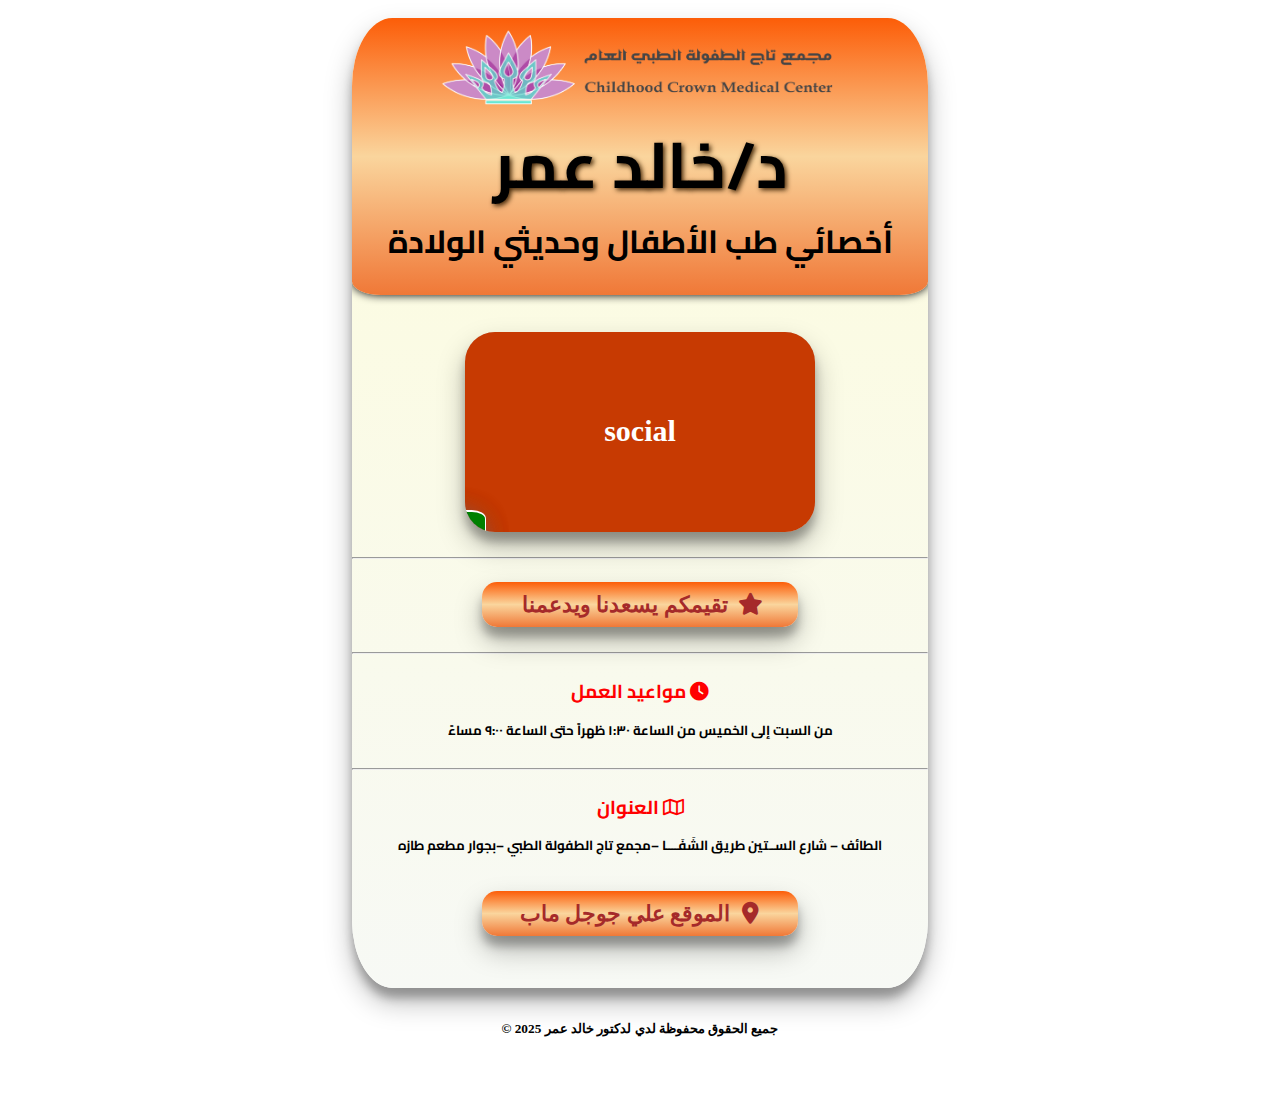
<file: index.html>
<!DOCTYPE html>
<html lang="en">
<head>
    <meta charset="UTF-8">
    <meta name="viewport" content="width=device-width, initial-scale=1.0">
    <!-- project icon -->
    <link rel="icon" href="img/icon.png" type="icon" sizes="100*100">
    <!-- google fonts -->
    <link rel="preconnect" href="https://fonts.googleapis.com">
    <link rel="preconnect" href="https://fonts.gstatic.com" crossorigin>
    <link href="https://fonts.googleapis.com/css2?family=Poppins:ital,wght@0,100;0,200;0,300;0,400;0,500;0,600;0,700;0,800;0,900;1,100;1,200;1,300;1,400;1,500;1,600;1,700;1,800;1,900&display=swap" rel="stylesheet">
    <!-- fontAwsome library -->
    <link rel="stylesheet" href="css/all.min.css">
    <!-- normalize file -->
    <link rel="stylesheet" href="css/normallize.css">
    <!-- main style file -->
    <link rel="stylesheet" href="css/style.css">
    

    <title>Dr Khaled</title>
</head>
<body>
<br>
<div class="all sh">
        <div class="social divs ">
            <div class="name divs ">
                <img src="img/logoLAST.png" alt="مجمع تاج الطفوله" class="imge">
                <h1 class="namee b full-name">د/خالد عمر</h2>
                <h3 class="namee e spe">أخصائي طب الأطفال وحديثي الولادة</h3>
            </div>


                <div class="main_card sh">
                    <div class="background"></div>
                        <div class="cool_card_logo">
                            <p>social</p>
                        </div>
                        <a class="box box1 tiktok "target="_blank" href="https://www.tiktok.com/@dr.khaled.omar1">
                            <i class="fa-brands fa-tiktok i size"> </i>
                        
                        </a>
                        <a class="box box2" target="_blank" href="https://www.snapchat.com/add/drkhaledomar?share_id=sAJyroTdprE&locale=ar-AE">           
                            <i class="fa-brands fa-snapchat size"></i>
                        </a>
                        <a class="box box3" target="_blank" href="https://www.instagram.com/dr.khaled.omar/" >
                                    <i class="fa-brands fa-instagram i size"></i>
                        </a>
                        <a class="box box4" target="_blank" href="https://wa.me/+966538770001/?text= السلام عليكم. أنا والد الطفل :      عمره :    ( سنة/سنوات) اريد الإستفسار عن شيء">
                                <i class="fa-brands fa-whatsapp i size"></i>
                        </a>
                </div>

        </div>
    <hr>
            <div class="google-maps hhh  ">
                <a href="https://g.page/r/CRrxkAg-yHDjEBM/review" target="_blank" class="hh sh up-down btn"> 
  
                    <h4 class="cv text-color ">تقيمكم يسعدنا ويدعمنا<i class="fa-solid fa-star icon"></i></h4>
                    
                </a>
            </div>
    <hr>
        <div class="time divs">
            <h3 class="as">مواعيد العمل <i class="fa-solid fa-clock"></i></h3>
            <h5 class="xc vv wrap">من السبت إلى الخميس من الساعة ١:٣٠ ظهراً حتى الساعة ٩:٠٠ مساءً</h5>

        </div>
    <hr>
        <div class="map divs ">
            <h3 class="as">العنوان <i class="fa-regular fa-map"></i></h3>
            <h5 class="divs xc  vv wrap">الطائف – شارع الســتين طريق الشَفَــــا –مجمع تاج الطفولة الطبي –بجوار مطعم طازه
            </h5>
            <div class="google-maps up-down sh btn">
                <a class="location" href="https://maps.app.goo.gl/9T9PqpK8hieBusLYA" target="_blank"> 
  
                    <h4 class="text-color">الموقع علي جوجل ماب<i class="fa-solid fa-location-dot icon"></i></h4>
                </a>
            </div>
<br><br>
        </div>
        
 
</div>
<br>
    <h5 class="copy">© 2025  جميع الحقوق محفوظة لدي لدكتور خالد عمر</h5>
<br><br>
</body>
</html>
</file>
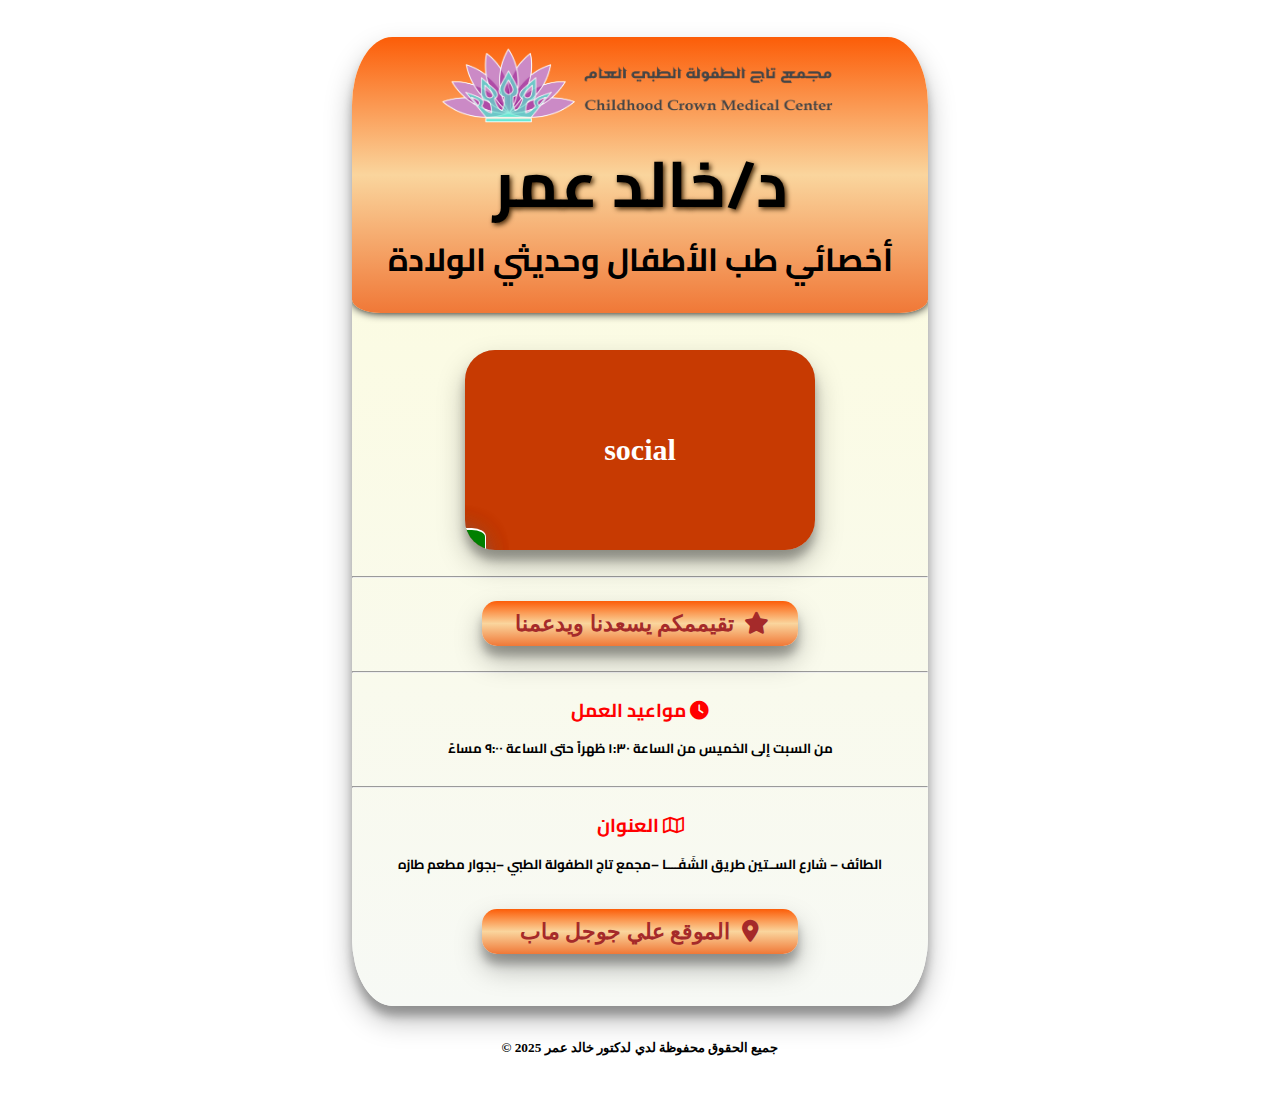
<file: social media for khaled/index.html>
<!DOCTYPE html>
<html lang="en">
<head>
    <meta charset="UTF-8">
    <meta name="viewport" content="width=device-width, initial-scale=1.0">
    <!-- project icon -->
    <link rel="icon" href="img/icon.png" type="icon" sizes="100*100">
    <!-- google fonts -->
    <link rel="preconnect" href="https://fonts.googleapis.com">
    <link rel="preconnect" href="https://fonts.gstatic.com" crossorigin>
    <link href="https://fonts.googleapis.com/css2?family=Poppins:ital,wght@0,100;0,200;0,300;0,400;0,500;0,600;0,700;0,800;0,900;1,100;1,200;1,300;1,400;1,500;1,600;1,700;1,800;1,900&display=swap" rel="stylesheet">
    <!-- fontAwsome library -->
    <link rel="stylesheet" href="css/all.min.css">
    <!-- normalize file -->
    <link rel="stylesheet" href="css/normallize.css">
    <!-- main style file -->
    <link rel="stylesheet" href="css/style.css">
    

    <title>Dr Khaled</title>
</head>
<body>
<br><br>
<div class="all sh">
        <div class="social divs ">
            <div class="name divs ">
                <img src="img/logoLAST.png" alt="مجمع تاج الطفوله" class="imge">
                <h1 class="namee b full-name">د/خالد عمر</h2>
                <h3 class="namee e spe">أخصائي طب الأطفال وحديثي الولادة</h3>
            </div>


                <div class="main_card sh">
                    <div class="background"></div>
                        <div class="cool_card_logo">
                            <p>social</p>
                        </div>
                        <a class="box box1 tiktok "target="_blank" href="https://www.tiktok.com/@dr.khaled.omar1">
                            <i class="fa-brands fa-tiktok i size"> </i>
                        
                        </a>
                        <a class="box box2" target="_blank" href="https://www.snapchat.com/add/khaledomar">           
                            <i class="fa-brands fa-snapchat size"></i>
                        </a>
                        <a class="box box3" target="_blank" href="https://www.instagram.com/dr.khaled.omar/" >
                                    <i class="fa-brands fa-instagram i size"></i>
                        </a>
                        <a class="box box4" target="_blank" href="https://wa.me/+966538770001/?text= السلام عليكم. أنا والد الطفل :      عمره :    ( سنة/سنوات) اريد الإستفسار عن شيء">
                                <i class="fa-brands fa-whatsapp i size"></i>
                        </a>
                </div>

        </div>
    <hr>
            <div class="google-maps hhh  ">
                <a href="https://g.page/r/CRrxkAg-yHDjEBM/review" target="_blank" class="hh sh up-down btn"> 
  
                    <h4 class="cv text-color ">تقيممكم يسعدنا ويدعمنا<i class="fa-solid fa-star icon"></i></h4>
                    
                </a>
            </div>
    <hr>
        <div class="time divs">
            <h3 class="as">مواعيد العمل <i class="fa-solid fa-clock"></i></h3>
            <h5 class="xc vv wrap">من السبت إلى الخميس من الساعة ١:٣٠ ظهراً حتى الساعة ٩:٠٠ مساءً</h5>

        </div>
    <hr>
        <div class="map divs ">
            <h3 class="as">العنوان <i class="fa-regular fa-map"></i></h3>
            <h5 class="divs xc  vv wrap">الطائف – شارع الســتين طريق الشَفَــــا –مجمع تاج الطفولة الطبي –بجوار مطعم طازه
            </h5>
            <div class="google-maps up-down sh btn">
                <a class="location" href="https://maps.app.goo.gl/9T9PqpK8hieBusLYA" target="_blank"> 
  
                    <h4 class="text-color">الموقع علي جوجل ماب<i class="fa-solid fa-location-dot icon"></i></h4>
                </a>
            </div>
<br><br>
        </div>
        
 
</div>
<br>
    <h5 class="copy">© 2025  جميع الحقوق محفوظة لدي لدكتور خالد عمر</h5>
<br><br>
</body>
</html>
</file>
<file: css/style.css>
@import url('https://fonts.googleapis.com/css2?family=Cairo:wght@200..1000&display=swap');
@import url('https://fonts.googleapis.com/css2?family=Amiri:ital,wght@0,400;0,700;1,400;1,700&family=Cairo:wght@200..1000&display=swap');
@import url('https://fonts.googleapis.com/css2?family=Almarai:wght@300;400;700;800&family=Amiri:ital,wght@0,400;0,700;1,400;1,700&family=Cairo:wght@200..1000&display=swap');
:root {
  --main-color: (#FED16AE);
  --second-color:#A6B1E1;
  --btn-color:#DCD6F7;
  --shadow:#00000044  0px 14px 28px, #00000044 0px 10px 10px;;
}
.btn{
  background:linear-gradient(#fc5d08,#fad59d,#f07837) !important;
  width:55%;
  text-align: center;
  margin: 15px !important;
  border-radius: 15px  !important;
  -webkit-border-radius: 15px  !important;
  -moz-border-radius: 15px  !important;
  -ms-border-radius: 15px  !important;
  -o-border-radius: 15px  !important;
} 
.text-color{
  color: brown !important;
  font-size: 22px;
  margin: 10px;
  text-align: center;
}

.imge{
height: 95%;
width: 70%;
}
.location{
  align-items: center;
}

.icon{
  margin-left: 10px;
}


.wrap{
  text-align: center;
}

.h1{
  color:white;
  font: 4rem !important;

}
.h2{
  color:white;
}
.h3{
  color:white;
}
.h4{
  font-size: 40px !important;
  width: 100% !important;
}

.h5{
  color:white;
  margin-bottom:5px ;

  
}
.a{
  color: white;
}

body{
    display: grid;
    place-items: center;

}

.social{
    display: grid;
    place-items: center;
}
.all .social .name h1{
    font-family: "Cairo", sans-serif;

}
.xc{
  font-family: "Cairo", sans-serif;
}
.as{
  font-family: "Cairo", sans-serif;
  color: red;
 
}
.cv{
  color: white;
}
.hhh{
  display: flex;
  align-items: center;
  justify-content: center;
  margin-bottom: 10px;
    
}
.hh:hover{
  color: black;
}
.hh{
  border-radius: 5%;
  -webkit-border-radius: 5%;
  -moz-border-radius: 5%;
  -ms-border-radius: 5%;
  -o-border-radius: 5%;
  background-color: var(--second-color);
    display: flex;
  align-items: center;
  justify-content: center;





}

.map .google-maps{
    border-radius: 5%;
    -webkit-border-radius: 5%;
    -moz-border-radius: 5%;
    -ms-border-radius: 5%;
    -o-border-radius: 5%;
    background-color: antiquewhite;
    margin-bottom: 20px;

}

.map .google-maps a{
  margin: 0px;
}
    
.map .google-maps a h4{
  margin: 10px;
  cursor: pointer;
  
}
    
.all{
  background:linear-gradient(#fdfcdc,#f7f9f5) ;
  width: 45%;
  border-radius: 7% !important;
  -moz-border-radius: 7% !important;
  -ms-border-radius: 7% !important;
  -o-border-radius: 7% !important;
  overflow: hidden;
  box-shadow: var(--shadow) ;
  -webkit-border-radius: 7% !important;
}

.name{
    background:linear-gradient(#fc5d08,#fad59d,#f07837);
    width: 100%;
    border-radius: 5%;
    display: grid;
    place-items: center;
    margin-bottom:20px ;
    box-shadow: black 0px 0px 10px 0px;
    text-align: center;
}

.name h2{
    margin-bottom: 10px;
}

.name h3{
    margin-top: 10px;
}

.divs{
     display: grid;
    place-items: center;
}

.time{
    display: grid;
    place-items: center;

}
 h3{
    margin-bottom: 5px;
}

 h5{
    margin-top: 15px;
}

.hr{
    padding-top: 10px !important ;
    padding-bottom: 5px !important;  
    box-shadow: var(--shadow);

}

a{
    text-decoration: none !important;
}



.main_card {
  position: relative;
  width: 350px;
  height: 200px;
  background: lightgrey;
  border-radius: 30px;
  overflow: hidden;
  transition: all 1s ease-in-out;
  margin: 3%;

}

.background {
  position: absolute;
  inset: 0;
  background: #c73a02;
}

.cool_card_logo {
  position: absolute;
  right: 50%;
  bottom: 50%;
  transform: translate(50%, 50%);
  transition: all 0.6s ease-in-out;
  font-size: 30px;
  font-weight: bold;
  color: #fff;
  background-color: ;
}

.icon {
  display: inline-block;
  width: 20px;
  height: 20px;
}

.icon {
  font-weight: bold;
}

.box {
  position: absolute;
  padding: 10px;
  text-align: right;
  background: rgba(255, 255, 255, 0.389);
  border-top: 2px solid rgb(255, 255, 255);
  border-right: 1px solid white;
  border-radius: 10% 13% 42% 0%/10% 12% 75% 0%;
  box-shadow: rgba(100, 100, 111, 0.364) -7px 7px 29px 0px;
  transform-origin: bottom left;
  transition: all 1s ease-in-out;
}

.box::before {
  content: "";
  position: absolute;
  inset: 0;
  border-radius: inherit;
  opacity: 0;
  transition: all 0.5s ease-in-out;
}

.box:hover .svg {
  fill: white;
}

.box1 {
  width: 85%;
  height: 85%;
  bottom: -85%;
  left: -85%;
  background-color: rgb(41, 33, 33);
}

.box2 {
  width: 65%;
  height: 65%;
  bottom: -65%;
  left: -65%;
  transition-delay: 0.2s;
  background-color: yellow;
}

.box3 {
  width: 45%;
  height: 45%;
  bottom: -45%;
  left: -45%;
  transition-delay: 0.4s;
  background:linear-gradient(#5A50CA,#DB2F7B,#FC9B3C);

}

.box4 {
  width: 25%;
  height: 25%;
  bottom: -25%;
  left: -25%;
  transition-delay: 0.6s;
  background-color: green;
}

.main_card:hover {
  transform: scale(1.1);
}

.main_card:hover .box {
  bottom: -10px;
  left: -10px;
}

.main_card:hover .cool_card_logo {
  transform: translate(0, 0);
  bottom: 20px;
  right: 20px;
  display: none;
  background-color: var(--second-color);


}

.all .kmap{
  border-radius: 10%;
  -webkit-border-radius: 10%;
  -moz-border-radius: 10%;
  -ms-border-radius: 10%;
  -o-border-radius: 10%;
  background-color: #075891;
  width: 50%;
  display: grid;
  place-items: center;
  

}

.i{
  color: white;
}

.size{
  font-size: 2.2rem;
}
.full-name{
    text-shadow: 2px 2px 5px rgb(64, 37, 7);


}
.spe{
  font-family: "Cairo", sans-serif;
  font-size: 2rem !important;
}

.vv{
  text-shadow: white;
}

.sh{
    box-shadow: var(--shadow);
}


.up-down:hover{
  animation: up-down linear 2s;
  animation-iteration-count: infinite;
  transform-origin: 50% 50%;
  -webkit-animation: up-down linear 2s;
  -webkit-animation-iteration-count: infinite;
  -webkit-transform-origin: 50% 50%;
  -moz-animation: up-down linear 4s;
  -moz-animation-iteration-count: infinite;
  -moz-transform-origin: 50% 50%;
  -o-animation: up-down linear 4s;
  -o-animation-iteration-count: infinite;
  -o-transform-origin: 50% 50%;
  -ms-animation: up-down linear 4s;
  -ms-animation-iteration-count: infinite;
  -ms-transform-origin: 50% 50%;
}

.namee{
  margin:10px;
  font-size: 4rem;
}
.e{
  margin-bottom: 35px;
  font-size: 35px;
}


@keyframes up-down{
  0% {
    transform:  translate(1px,5px)  ;
    -webkit-transform:  translate(1px,5px)  ;
    -moz-transform:  translate(1px,5px)  ;
    -ms-transform:  translate(1px,5px)  ;
    -o-transform:  translate(1px,5px)  ;
}
  24% {
    transform:  translate(1px,-5px)  ;
    -webkit-transform:  translate(1px,-5px)  ;
    -moz-transform:  translate(1px,-5px)  ;
    -ms-transform:  translate(1px,-5px)  ;
    -o-transform:  translate(1px,-5px)  ;
}
  50% {
    transform:  translate(1px,5px)  ;
    -webkit-transform:  translate(1px,5px)  ;
    -moz-transform:  translate(1px,5px)  ;
    -ms-transform:  translate(1px,5px)  ;
    -o-transform:  translate(1px,5px)  ;
}
  74% {
    transform:  translate(1px,-5px)  ;
    -webkit-transform:  translate(1px,-5px)  ;
    -moz-transform:  translate(1px,-5px)  ;
    -ms-transform:  translate(1px,-5px)  ;
    -o-transform:  translate(1px,-5px)  ;
}
  100% {
    transform:  translate(1px,5px)  ;
    -webkit-transform:  translate(1px,5px)  ;
    -moz-transform:  translate(1px,5px)  ;
    -ms-transform:  translate(1px,5px)  ;
    -o-transform:  translate(1px,5px)  ;
}
}

@-moz-keyframes up-down{
  0% {
    -moz-transform:  translate(1px,20px)  ;
  }
  24% {
    -moz-transform:  translate(1px,30px)  ;
  }
  50% {
    -moz-transform:  translate(1px,12px)  ;
  }
  74% {
    -moz-transform:  translate(1px,22px)  ;
  }
  100% {
    -moz-transform:  translate(1px,22px)  ;
  }
}

@-webkit-keyframes up-down {
  0% {
    -webkit-transform:  translate(1px,20px)  ;
  }
  24% {
    -webkit-transform:  translate(1px,30px)  ;
  }
  50% {
    -webkit-transform:  translate(1px,12px)  ;
  }
  74% {
    -webkit-transform:  translate(1px,22px)  ;
  }
  100% {
    -webkit-transform:  translate(1px,22px)  ;
  }
}

@-o-keyframes up-down {
  0% {
    -o-transform:  translate(1px,20px)  ;
  }
  24% {
    -o-transform:  translate(1px,30px)  ;
  }
  50% {
    -o-transform:  translate(1px,12px)  ;
  }
  74% {
    -o-transform:  translate(1px,22px)  ;
  }
  100% {
    -o-transform:  translate(1px,22px)  ;
  }
}

@-ms-keyframes up-down {
  0% {
    -ms-transform:  translate(1px,20px)  ;
  }
  24% {
    -ms-transform:  translate(1px,30px)  ;
  }
  50% {
    -ms-transform:  translate(1px,12px)  ;
  }
  74% {
    -ms-transform:  translate(1px,22px)  ;
  }
  100% {
    -ms-transform:  translate(1px,22px)  ;
  }
}


@media(max-width:1099px) {
.all{
  width: 60%;
}


}


@media (max-width:823px) {
.all{
  width: 65%;
}
}

@media(max-width:768px) {
.all{
  width: 85%;
  .up-down:hover{
  animation: up-down linear 4s;
  animation-iteration-count: infinite;
  transform-origin: 50% 50%;
  -webkit-animation: up-down linear 4s;
  -webkit-animation-iteration-count: infinite;
  -webkit-transform-origin: 50% 50%;
  -moz-animation: up-down linear 4s;
  -moz-animation-iteration-count: infinite;
  -moz-transform-origin: 50% 50%;
  -o-animation: up-down linear 4s;
  -o-animation-iteration-count: infinite;
  -o-transform-origin: 50% 50%;
  -ms-animation: up-down linear 4s;
  -ms-animation-iteration-count: infinite;
  -ms-transform-origin: 50% 50%;
  margin-bottom: 35px;

}
.up-down{
  animation: up-down linear 4s;
  animation-iteration-count: infinite;
  transform-origin: 50% 50%;
  -webkit-animation: up-down linear 4s;
  -webkit-animation-iteration-count: infinite;
  -webkit-transform-origin: 50% 50%;
  -moz-animation: up-down linear 4s;
  -moz-animation-iteration-count: infinite;
  -moz-transform-origin: 50% 50%;
  -o-animation: up-down linear 4s;
  -o-animation-iteration-count: infinite;
  -o-transform-origin: 50% 50%;
  -ms-animation: up-down linear 4s;
  -ms-animation-iteration-count: infinite;
  -ms-transform-origin: 50% 50%;
  margin-bottom: 45px;

}

@keyframes up-down{
  0% {
    transform:  translate(1px,20px)  ;
  }
  24% {
    transform:  translate(1px,30px)  ;
  }
  50% {
    transform:  translate(1px,12px)  ;
  }
  74% {
    transform:  translate(1px,22px)  ;
  }
  100% {
    transform:  translate(1px,22px)  ;
  }
}

@-moz-keyframes up-down{
  0% {
    -moz-transform:  translate(1px,20px)  ;
  }
  24% {
    -moz-transform:  translate(1px,30px)  ;
  }
  50% {
    -moz-transform:  translate(1px,12px)  ;
  }
  74% {
    -moz-transform:  translate(1px,22px)  ;
  }
  100% {
    -moz-transform:  translate(1px,22px)  ;
  }
}

@-webkit-keyframes up-down {
  0% {
    -webkit-transform:  translate(1px,20px)  ;
  }
  24% {
    -webkit-transform:  translate(1px,30px)  ;
  }
  50% {
    -webkit-transform:  translate(1px,12px)  ;
  }
  74% {
    -webkit-transform:  translate(1px,22px)  ;
  }
  100% {
    -webkit-transform:  translate(1px,22px)  ;
  }
}

@-o-keyframes up-down {
  0% {
    -o-transform:  translate(1px,20px)  ;
  }
  24% {
    -o-transform:  translate(1px,30px)  ;
  }
  50% {
    -o-transform:  translate(1px,12px)  ;
  }
  74% {
    -o-transform:  translate(1px,22px)  ;
  }
  100% {
    -o-transform:  translate(1px,22px)  ;
  }
}

@-ms-keyframes up-down {
  0% {
    -ms-transform:  translate(1px,20px)  ;
  }
  24% {
    -ms-transform:  translate(1px,30px)  ;
  }
  50% {
    -ms-transform:  translate(1px,12px)  ;
  }
  74% {
    -ms-transform:  translate(1px,22px)  ;
  }
  100% {
    -ms-transform:  translate(1px,22px)  ;
  }
}


}

    .main_card {
  transform: scale(1.1);
}

.main_card .box {
  bottom: -1px;
  left: -1px;
}

.main_card .cool_card_logo {
  transform: translate(0, 0);
  bottom: 20px;
  right: 20px;
  display: none;
}

}
@media (max-width:580px) {
.all{
  width: 92%;
}
.btn{
  width: 65%;
}
}
</file>
<file: social media for khaled/css/style.css>
@import url('https://fonts.googleapis.com/css2?family=Cairo:wght@200..1000&display=swap');
@import url('https://fonts.googleapis.com/css2?family=Amiri:ital,wght@0,400;0,700;1,400;1,700&family=Cairo:wght@200..1000&display=swap');
@import url('https://fonts.googleapis.com/css2?family=Almarai:wght@300;400;700;800&family=Amiri:ital,wght@0,400;0,700;1,400;1,700&family=Cairo:wght@200..1000&display=swap');
:root {
  --main-color: (#FED16AE);
  --second-color:#A6B1E1;
  --btn-color:#DCD6F7;
  --shadow:#00000044  0px 14px 28px, #00000044 0px 10px 10px;;
}
.btn{
  background:linear-gradient(#fc5d08,#fad59d,#f07837) !important;
  width:55%;
  text-align: center;
  margin: 15px !important;
  border-radius: 15px  !important;
  -webkit-border-radius: 15px  !important;
  -moz-border-radius: 15px  !important;
  -ms-border-radius: 15px  !important;
  -o-border-radius: 15px  !important;
} 
.text-color{
  color: brown !important;
  font-size: 22px;
  margin: 10px;
  text-align: center;
}

.imge{
height: 95%;
width: 70%;
}
.location{
  align-items: center;
}

.icon{
  margin-left: 10px;
}


.wrap{
  text-align: center;
}

.h1{
  color:white;
  font: 4rem !important;

}
.h2{
  color:white;
}
.h3{
  color:white;
}
.h4{
  font-size: 40px !important;
  width: 100% !important;
}

.h5{
  color:white;
}
.a{
  color: white;
}

body{
    display: grid;
    place-items: center;

}

.social{
    display: grid;
    place-items: center;
}
.all .social .name h1{
    font-family: "Cairo", sans-serif;

}
.xc{
  font-family: "Cairo", sans-serif;
}
.as{
  font-family: "Cairo", sans-serif;
  color: red;
 
}
.cv{
  color: white;
}
.hhh{
  display: flex;
  align-items: center;
  justify-content: center;
  margin-bottom: 10px;
    
}
.hh:hover{
  color: black;
}
.hh{
  border-radius: 5%;
  -webkit-border-radius: 5%;
  -moz-border-radius: 5%;
  -ms-border-radius: 5%;
  -o-border-radius: 5%;
  background-color: var(--second-color);
    display: flex;
  align-items: center;
  justify-content: center;





}

.map .google-maps{
    border-radius: 5%;
    -webkit-border-radius: 5%;
    -moz-border-radius: 5%;
    -ms-border-radius: 5%;
    -o-border-radius: 5%;
    background-color: antiquewhite;
    margin-bottom: 20px;

}

.map .google-maps a{
  margin: 0px;
}
    
.map .google-maps a h4{
  margin: 10px;
  cursor: pointer;
  
}
    
.all{
  background:linear-gradient(#fdfcdc,#f7f9f5) ;
  width: 45%;
  border-radius: 7% !important;
  -moz-border-radius: 7% !important;
  -ms-border-radius: 7% !important;
  -o-border-radius: 7% !important;
  overflow: hidden;
  box-shadow: var(--shadow) ;
  -webkit-border-radius: 7% !important;
}

.name{
    background:linear-gradient(#fc5d08,#fad59d,#f07837);
    width: 100%;
    border-radius: 5%;
    display: grid;
    place-items: center;
    margin-bottom:20px ;
    box-shadow: black 0px 0px 10px 0px;
    text-align: center;
}

.name h2{
    margin-bottom: 10px;
}

.name h3{
    margin-top: 10px;
}

.divs{
     display: grid;
    place-items: center;
}

.time{
    display: grid;
    place-items: center;

}
 h3{
    margin-bottom: 5px;
}

 h5{
    margin-top: 15px;
}

.hr{
    padding-top: 10px !important ;
    padding-bottom: 5px !important;  
    box-shadow: var(--shadow);

}

a{
    text-decoration: none !important;
}



.main_card {
  position: relative;
  width: 350px;
  height: 200px;
  background: lightgrey;
  border-radius: 30px;
  overflow: hidden;
  transition: all 1s ease-in-out;
  margin: 3%;

}

.background {
  position: absolute;
  inset: 0;
  background: #c73a02;
}

.cool_card_logo {
  position: absolute;
  right: 50%;
  bottom: 50%;
  transform: translate(50%, 50%);
  transition: all 0.6s ease-in-out;
  font-size: 30px;
  font-weight: bold;
  color: #fff;
  background-color: ;
}

.icon {
  display: inline-block;
  width: 20px;
  height: 20px;
}

.icon {
  font-weight: bold;
}

.box {
  position: absolute;
  padding: 10px;
  text-align: right;
  background: rgba(255, 255, 255, 0.389);
  border-top: 2px solid rgb(255, 255, 255);
  border-right: 1px solid white;
  border-radius: 10% 13% 42% 0%/10% 12% 75% 0%;
  box-shadow: rgba(100, 100, 111, 0.364) -7px 7px 29px 0px;
  transform-origin: bottom left;
  transition: all 1s ease-in-out;
}

.box::before {
  content: "";
  position: absolute;
  inset: 0;
  border-radius: inherit;
  opacity: 0;
  transition: all 0.5s ease-in-out;
}

.box:hover .svg {
  fill: white;
}

.box1 {
  width: 85%;
  height: 85%;
  bottom: -85%;
  left: -85%;
  background-color: rgb(41, 33, 33);
}

.box2 {
  width: 65%;
  height: 65%;
  bottom: -65%;
  left: -65%;
  transition-delay: 0.2s;
  background-color: yellow;
}

.box3 {
  width: 45%;
  height: 45%;
  bottom: -45%;
  left: -45%;
  transition-delay: 0.4s;
  background:linear-gradient(#5A50CA,#DB2F7B,#FC9B3C);

}

.box4 {
  width: 25%;
  height: 25%;
  bottom: -25%;
  left: -25%;
  transition-delay: 0.6s;
  background-color: green;
}

.main_card:hover {
  transform: scale(1.1);
}

.main_card:hover .box {
  bottom: -10px;
  left: -10px;
}

.main_card:hover .cool_card_logo {
  transform: translate(0, 0);
  bottom: 20px;
  right: 20px;
  display: none;
  background-color: var(--second-color);


}

.all .kmap{
  border-radius: 10%;
  -webkit-border-radius: 10%;
  -moz-border-radius: 10%;
  -ms-border-radius: 10%;
  -o-border-radius: 10%;
  background-color: #075891;
  width: 50%;
  display: grid;
  place-items: center;
  

}

.i{
  color: white;
}

.size{
  font-size: 2.2rem;
}
.full-name{
    text-shadow: 2px 2px 5px rgb(64, 37, 7);


}
.spe{
  font-family: "Cairo", sans-serif;
  font-size: 2rem !important;
}

.vv{
  text-shadow: white;
}

.sh{
    box-shadow: var(--shadow);
}


.up-down:hover{
  animation: up-down linear 2s;
  animation-iteration-count: infinite;
  transform-origin: 50% 50%;
  -webkit-animation: up-down linear 2s;
  -webkit-animation-iteration-count: infinite;
  -webkit-transform-origin: 50% 50%;
  -moz-animation: up-down linear 4s;
  -moz-animation-iteration-count: infinite;
  -moz-transform-origin: 50% 50%;
  -o-animation: up-down linear 4s;
  -o-animation-iteration-count: infinite;
  -o-transform-origin: 50% 50%;
  -ms-animation: up-down linear 4s;
  -ms-animation-iteration-count: infinite;
  -ms-transform-origin: 50% 50%;
}

.namee{
  margin:10px;
  font-size: 4rem;
}
.e{
  margin-bottom: 35px;
  font-size: 35px;
}


@keyframes up-down{
  0% {
    transform:  translate(1px,5px)  ;
    -webkit-transform:  translate(1px,5px)  ;
    -moz-transform:  translate(1px,5px)  ;
    -ms-transform:  translate(1px,5px)  ;
    -o-transform:  translate(1px,5px)  ;
}
  24% {
    transform:  translate(1px,-5px)  ;
    -webkit-transform:  translate(1px,-5px)  ;
    -moz-transform:  translate(1px,-5px)  ;
    -ms-transform:  translate(1px,-5px)  ;
    -o-transform:  translate(1px,-5px)  ;
}
  50% {
    transform:  translate(1px,5px)  ;
    -webkit-transform:  translate(1px,5px)  ;
    -moz-transform:  translate(1px,5px)  ;
    -ms-transform:  translate(1px,5px)  ;
    -o-transform:  translate(1px,5px)  ;
}
  74% {
    transform:  translate(1px,-5px)  ;
    -webkit-transform:  translate(1px,-5px)  ;
    -moz-transform:  translate(1px,-5px)  ;
    -ms-transform:  translate(1px,-5px)  ;
    -o-transform:  translate(1px,-5px)  ;
}
  100% {
    transform:  translate(1px,5px)  ;
    -webkit-transform:  translate(1px,5px)  ;
    -moz-transform:  translate(1px,5px)  ;
    -ms-transform:  translate(1px,5px)  ;
    -o-transform:  translate(1px,5px)  ;
}
}

@-moz-keyframes up-down{
  0% {
    -moz-transform:  translate(1px,20px)  ;
  }
  24% {
    -moz-transform:  translate(1px,30px)  ;
  }
  50% {
    -moz-transform:  translate(1px,12px)  ;
  }
  74% {
    -moz-transform:  translate(1px,22px)  ;
  }
  100% {
    -moz-transform:  translate(1px,22px)  ;
  }
}

@-webkit-keyframes up-down {
  0% {
    -webkit-transform:  translate(1px,20px)  ;
  }
  24% {
    -webkit-transform:  translate(1px,30px)  ;
  }
  50% {
    -webkit-transform:  translate(1px,12px)  ;
  }
  74% {
    -webkit-transform:  translate(1px,22px)  ;
  }
  100% {
    -webkit-transform:  translate(1px,22px)  ;
  }
}

@-o-keyframes up-down {
  0% {
    -o-transform:  translate(1px,20px)  ;
  }
  24% {
    -o-transform:  translate(1px,30px)  ;
  }
  50% {
    -o-transform:  translate(1px,12px)  ;
  }
  74% {
    -o-transform:  translate(1px,22px)  ;
  }
  100% {
    -o-transform:  translate(1px,22px)  ;
  }
}

@-ms-keyframes up-down {
  0% {
    -ms-transform:  translate(1px,20px)  ;
  }
  24% {
    -ms-transform:  translate(1px,30px)  ;
  }
  50% {
    -ms-transform:  translate(1px,12px)  ;
  }
  74% {
    -ms-transform:  translate(1px,22px)  ;
  }
  100% {
    -ms-transform:  translate(1px,22px)  ;
  }
}


@media(max-width:1099px) {
.all{
  width: 60%;
}


}


@media (max-width:823px) {
.all{
  width: 65%;
}
}

@media(max-width:768px) {
.all{
  width: 85%;
  .up-down:hover{
  animation: up-down linear 4s;
  animation-iteration-count: infinite;
  transform-origin: 50% 50%;
  -webkit-animation: up-down linear 4s;
  -webkit-animation-iteration-count: infinite;
  -webkit-transform-origin: 50% 50%;
  -moz-animation: up-down linear 4s;
  -moz-animation-iteration-count: infinite;
  -moz-transform-origin: 50% 50%;
  -o-animation: up-down linear 4s;
  -o-animation-iteration-count: infinite;
  -o-transform-origin: 50% 50%;
  -ms-animation: up-down linear 4s;
  -ms-animation-iteration-count: infinite;
  -ms-transform-origin: 50% 50%;
  margin-bottom: 35px;

}
.up-down{
  animation: up-down linear 4s;
  animation-iteration-count: infinite;
  transform-origin: 50% 50%;
  -webkit-animation: up-down linear 4s;
  -webkit-animation-iteration-count: infinite;
  -webkit-transform-origin: 50% 50%;
  -moz-animation: up-down linear 4s;
  -moz-animation-iteration-count: infinite;
  -moz-transform-origin: 50% 50%;
  -o-animation: up-down linear 4s;
  -o-animation-iteration-count: infinite;
  -o-transform-origin: 50% 50%;
  -ms-animation: up-down linear 4s;
  -ms-animation-iteration-count: infinite;
  -ms-transform-origin: 50% 50%;
  margin-bottom: 45px;

}

@keyframes up-down{
  0% {
    transform:  translate(1px,20px)  ;
  }
  24% {
    transform:  translate(1px,30px)  ;
  }
  50% {
    transform:  translate(1px,12px)  ;
  }
  74% {
    transform:  translate(1px,22px)  ;
  }
  100% {
    transform:  translate(1px,22px)  ;
  }
}

@-moz-keyframes up-down{
  0% {
    -moz-transform:  translate(1px,20px)  ;
  }
  24% {
    -moz-transform:  translate(1px,30px)  ;
  }
  50% {
    -moz-transform:  translate(1px,12px)  ;
  }
  74% {
    -moz-transform:  translate(1px,22px)  ;
  }
  100% {
    -moz-transform:  translate(1px,22px)  ;
  }
}

@-webkit-keyframes up-down {
  0% {
    -webkit-transform:  translate(1px,20px)  ;
  }
  24% {
    -webkit-transform:  translate(1px,30px)  ;
  }
  50% {
    -webkit-transform:  translate(1px,12px)  ;
  }
  74% {
    -webkit-transform:  translate(1px,22px)  ;
  }
  100% {
    -webkit-transform:  translate(1px,22px)  ;
  }
}

@-o-keyframes up-down {
  0% {
    -o-transform:  translate(1px,20px)  ;
  }
  24% {
    -o-transform:  translate(1px,30px)  ;
  }
  50% {
    -o-transform:  translate(1px,12px)  ;
  }
  74% {
    -o-transform:  translate(1px,22px)  ;
  }
  100% {
    -o-transform:  translate(1px,22px)  ;
  }
}

@-ms-keyframes up-down {
  0% {
    -ms-transform:  translate(1px,20px)  ;
  }
  24% {
    -ms-transform:  translate(1px,30px)  ;
  }
  50% {
    -ms-transform:  translate(1px,12px)  ;
  }
  74% {
    -ms-transform:  translate(1px,22px)  ;
  }
  100% {
    -ms-transform:  translate(1px,22px)  ;
  }
}


}

    .main_card {
  transform: scale(1.1);
}

.main_card .box {
  bottom: -1px;
  left: -1px;
}

.main_card .cool_card_logo {
  transform: translate(0, 0);
  bottom: 20px;
  right: 20px;
  display: none;
}

}
@media (max-width:580px) {
.all{
  width: 92%;
}
.btn{
  width: 65%;
}
}
</file>
<file: css/normallize.css>
/*! normalize.css v8.0.1 | MIT License | github.com/necolas/normalize.css */

/* Document
   ========================================================================== */

/**
 * 1. Correct the line height in all browsers.
 * 2. Prevent adjustments of font size after orientation changes in iOS.
 */

html {
  line-height: 1.15; /* 1 */
  -webkit-text-size-adjust: 100%; /* 2 */
}

/* Sections
     ========================================================================== */

/**
   * Remove the margin in all browsers.
   */

body {
  margin: 0;
}

/**
   * Render the `main` element consistently in IE.
   */

main {
  display: block;
}

/**
   * Correct the font size and margin on `h1` elements within `section` and
   * `article` contexts in Chrome, Firefox, and Safari.
   */

h1 {
  font-size: 2em;
  margin: 0.67em 0;
}

/* Grouping content
     ========================================================================== */

/**
   * 1. Add the correct box sizing in Firefox.
   * 2. Show the overflow in Edge and IE.
   */

hr {
  box-sizing: content-box; /* 1 */
  height: 0; /* 1 */
  overflow: visible; /* 2 */
}

/**
   * 1. Correct the inheritance and scaling of font size in all browsers.
   * 2. Correct the odd `em` font sizing in all browsers.
   */

pre {
  font-family: monospace, monospace; /* 1 */
  font-size: 1em; /* 2 */
}

/* Text-level semantics
     ========================================================================== */

/**
   * Remove the gray background on active links in IE 10.
   */

a {
  background-color: transparent;
}

/**
   * 1. Remove the bottom border in Chrome 57-
   * 2. Add the correct text decoration in Chrome, Edge, IE, Opera, and Safari.
   */

abbr[title] {
  border-bottom: none; /* 1 */
  text-decoration: underline; /* 2 */
  text-decoration: underline dotted; /* 2 */
}

/**
   * Add the correct font weight in Chrome, Edge, and Safari.
   */

b,
strong {
  font-weight: bolder;
}

/**
   * 1. Correct the inheritance and scaling of font size in all browsers.
   * 2. Correct the odd `em` font sizing in all browsers.
   */

code,
kbd,
samp {
  font-family: monospace, monospace; /* 1 */
  font-size: 1em; /* 2 */
}

/**
   * Add the correct font size in all browsers.
   */

small {
  font-size: 80%;
}

/**
   * Prevent `sub` and `sup` elements from affecting the line height in
   * all browsers.
   */

sub,
sup {
  font-size: 75%;
  line-height: 0;
  position: relative;
  vertical-align: baseline;
}

sub {
  bottom: -0.25em;
}

sup {
  top: -0.5em;
}

/* Embedded content
     ========================================================================== */

/**
   * Remove the border on images inside links in IE 10.
   */

img {
  border-style: none;
}

/* Forms
     ========================================================================== */

/**
   * 1. Change the font styles in all browsers.
   * 2. Remove the margin in Firefox and Safari.
   */

button,
input,
optgroup,
select,
textarea {
  font-family: inherit; /* 1 */
  font-size: 100%; /* 1 */
  line-height: 1.15; /* 1 */
  margin: 0; /* 2 */
}

/**
   * Show the overflow in IE.
   * 1. Show the overflow in Edge.
   */

button,
input {
  /* 1 */
  overflow: visible;
}

/**
   * Remove the inheritance of text transform in Edge, Firefox, and IE.
   * 1. Remove the inheritance of text transform in Firefox.
   */

button,
select {
  /* 1 */
  text-transform: none;
}

/**
   * Correct the inability to style clickable types in iOS and Safari.
   */

button,
[type="button"],
[type="reset"],
[type="submit"] {
  -webkit-appearance: button;
}

/**
   * Remove the inner border and padding in Firefox.
   */

button::-moz-focus-inner,
[type="button"]::-moz-focus-inner,
[type="reset"]::-moz-focus-inner,
[type="submit"]::-moz-focus-inner {
  border-style: none;
  padding: 0;
}

/**
   * Restore the focus styles unset by the previous rule.
   */

button:-moz-focusring,
[type="button"]:-moz-focusring,
[type="reset"]:-moz-focusring,
[type="submit"]:-moz-focusring {
  outline: 1px dotted ButtonText;
}

/**
   * Correct the padding in Firefox.
   */

fieldset {
  padding: 0.35em 0.75em 0.625em;
}

/**
   * 1. Correct the text wrapping in Edge and IE.
   * 2. Correct the color inheritance from `fieldset` elements in IE.
   * 3. Remove the padding so developers are not caught out when they zero out
   *    `fieldset` elements in all browsers.
   */

legend {
  box-sizing: border-box; /* 1 */
  color: inherit; /* 2 */
  display: table; /* 1 */
  max-width: 100%; /* 1 */
  padding: 0; /* 3 */
  white-space: normal; /* 1 */
}

/**
   * Add the correct vertical alignment in Chrome, Firefox, and Opera.
   */

progress {
  vertical-align: baseline;
}

/**
   * Remove the default vertical scrollbar in IE 10+.
   */

textarea {
  overflow: auto;
}

/**
   * 1. Add the correct box sizing in IE 10.
   * 2. Remove the padding in IE 10.
   */

[type="checkbox"],
[type="radio"] {
  box-sizing: border-box; /* 1 */
  padding: 0; /* 2 */
}

/**
   * Correct the cursor style of increment and decrement buttons in Chrome.
   */

[type="number"]::-webkit-inner-spin-button,
[type="number"]::-webkit-outer-spin-button {
  height: auto;
}

/**
   * 1. Correct the odd appearance in Chrome and Safari.
   * 2. Correct the outline style in Safari.
   */

[type="search"] {
  -webkit-appearance: textfield; /* 1 */
  outline-offset: -2px; /* 2 */
}

/**
   * Remove the inner padding in Chrome and Safari on macOS.
   */

[type="search"]::-webkit-search-decoration {
  -webkit-appearance: none;
}

/**
   * 1. Correct the inability to style clickable types in iOS and Safari.
   * 2. Change font properties to `inherit` in Safari.
   */

::-webkit-file-upload-button {
  -webkit-appearance: button; /* 1 */
  font: inherit; /* 2 */
}

/* Interactive
     ========================================================================== */

/*
   * Add the correct display in Edge, IE 10+, and Firefox.
   */

details {
  display: block;
}

/*
   * Add the correct display in all browsers.
   */

summary {
  display: list-item;
}

/* Misc
     ========================================================================== */

/**
   * Add the correct display in IE 10+.
   */

template {
  display: none;
}

/**
   * Add the correct display in IE 10.
   */

[hidden] {
  display: none;
}
</file>
<file: social media for khaled/css/normallize.css>
/*! normalize.css v8.0.1 | MIT License | github.com/necolas/normalize.css */

/* Document
   ========================================================================== */

/**
 * 1. Correct the line height in all browsers.
 * 2. Prevent adjustments of font size after orientation changes in iOS.
 */

html {
  line-height: 1.15; /* 1 */
  -webkit-text-size-adjust: 100%; /* 2 */
}

/* Sections
     ========================================================================== */

/**
   * Remove the margin in all browsers.
   */

body {
  margin: 0;
}

/**
   * Render the `main` element consistently in IE.
   */

main {
  display: block;
}

/**
   * Correct the font size and margin on `h1` elements within `section` and
   * `article` contexts in Chrome, Firefox, and Safari.
   */

h1 {
  font-size: 2em;
  margin: 0.67em 0;
}

/* Grouping content
     ========================================================================== */

/**
   * 1. Add the correct box sizing in Firefox.
   * 2. Show the overflow in Edge and IE.
   */

hr {
  box-sizing: content-box; /* 1 */
  height: 0; /* 1 */
  overflow: visible; /* 2 */
}

/**
   * 1. Correct the inheritance and scaling of font size in all browsers.
   * 2. Correct the odd `em` font sizing in all browsers.
   */

pre {
  font-family: monospace, monospace; /* 1 */
  font-size: 1em; /* 2 */
}

/* Text-level semantics
     ========================================================================== */

/**
   * Remove the gray background on active links in IE 10.
   */

a {
  background-color: transparent;
}

/**
   * 1. Remove the bottom border in Chrome 57-
   * 2. Add the correct text decoration in Chrome, Edge, IE, Opera, and Safari.
   */

abbr[title] {
  border-bottom: none; /* 1 */
  text-decoration: underline; /* 2 */
  text-decoration: underline dotted; /* 2 */
}

/**
   * Add the correct font weight in Chrome, Edge, and Safari.
   */

b,
strong {
  font-weight: bolder;
}

/**
   * 1. Correct the inheritance and scaling of font size in all browsers.
   * 2. Correct the odd `em` font sizing in all browsers.
   */

code,
kbd,
samp {
  font-family: monospace, monospace; /* 1 */
  font-size: 1em; /* 2 */
}

/**
   * Add the correct font size in all browsers.
   */

small {
  font-size: 80%;
}

/**
   * Prevent `sub` and `sup` elements from affecting the line height in
   * all browsers.
   */

sub,
sup {
  font-size: 75%;
  line-height: 0;
  position: relative;
  vertical-align: baseline;
}

sub {
  bottom: -0.25em;
}

sup {
  top: -0.5em;
}

/* Embedded content
     ========================================================================== */

/**
   * Remove the border on images inside links in IE 10.
   */

img {
  border-style: none;
}

/* Forms
     ========================================================================== */

/**
   * 1. Change the font styles in all browsers.
   * 2. Remove the margin in Firefox and Safari.
   */

button,
input,
optgroup,
select,
textarea {
  font-family: inherit; /* 1 */
  font-size: 100%; /* 1 */
  line-height: 1.15; /* 1 */
  margin: 0; /* 2 */
}

/**
   * Show the overflow in IE.
   * 1. Show the overflow in Edge.
   */

button,
input {
  /* 1 */
  overflow: visible;
}

/**
   * Remove the inheritance of text transform in Edge, Firefox, and IE.
   * 1. Remove the inheritance of text transform in Firefox.
   */

button,
select {
  /* 1 */
  text-transform: none;
}

/**
   * Correct the inability to style clickable types in iOS and Safari.
   */

button,
[type="button"],
[type="reset"],
[type="submit"] {
  -webkit-appearance: button;
}

/**
   * Remove the inner border and padding in Firefox.
   */

button::-moz-focus-inner,
[type="button"]::-moz-focus-inner,
[type="reset"]::-moz-focus-inner,
[type="submit"]::-moz-focus-inner {
  border-style: none;
  padding: 0;
}

/**
   * Restore the focus styles unset by the previous rule.
   */

button:-moz-focusring,
[type="button"]:-moz-focusring,
[type="reset"]:-moz-focusring,
[type="submit"]:-moz-focusring {
  outline: 1px dotted ButtonText;
}

/**
   * Correct the padding in Firefox.
   */

fieldset {
  padding: 0.35em 0.75em 0.625em;
}

/**
   * 1. Correct the text wrapping in Edge and IE.
   * 2. Correct the color inheritance from `fieldset` elements in IE.
   * 3. Remove the padding so developers are not caught out when they zero out
   *    `fieldset` elements in all browsers.
   */

legend {
  box-sizing: border-box; /* 1 */
  color: inherit; /* 2 */
  display: table; /* 1 */
  max-width: 100%; /* 1 */
  padding: 0; /* 3 */
  white-space: normal; /* 1 */
}

/**
   * Add the correct vertical alignment in Chrome, Firefox, and Opera.
   */

progress {
  vertical-align: baseline;
}

/**
   * Remove the default vertical scrollbar in IE 10+.
   */

textarea {
  overflow: auto;
}

/**
   * 1. Add the correct box sizing in IE 10.
   * 2. Remove the padding in IE 10.
   */

[type="checkbox"],
[type="radio"] {
  box-sizing: border-box; /* 1 */
  padding: 0; /* 2 */
}

/**
   * Correct the cursor style of increment and decrement buttons in Chrome.
   */

[type="number"]::-webkit-inner-spin-button,
[type="number"]::-webkit-outer-spin-button {
  height: auto;
}

/**
   * 1. Correct the odd appearance in Chrome and Safari.
   * 2. Correct the outline style in Safari.
   */

[type="search"] {
  -webkit-appearance: textfield; /* 1 */
  outline-offset: -2px; /* 2 */
}

/**
   * Remove the inner padding in Chrome and Safari on macOS.
   */

[type="search"]::-webkit-search-decoration {
  -webkit-appearance: none;
}

/**
   * 1. Correct the inability to style clickable types in iOS and Safari.
   * 2. Change font properties to `inherit` in Safari.
   */

::-webkit-file-upload-button {
  -webkit-appearance: button; /* 1 */
  font: inherit; /* 2 */
}

/* Interactive
     ========================================================================== */

/*
   * Add the correct display in Edge, IE 10+, and Firefox.
   */

details {
  display: block;
}

/*
   * Add the correct display in all browsers.
   */

summary {
  display: list-item;
}

/* Misc
     ========================================================================== */

/**
   * Add the correct display in IE 10+.
   */

template {
  display: none;
}

/**
   * Add the correct display in IE 10.
   */

[hidden] {
  display: none;
}
</file>
